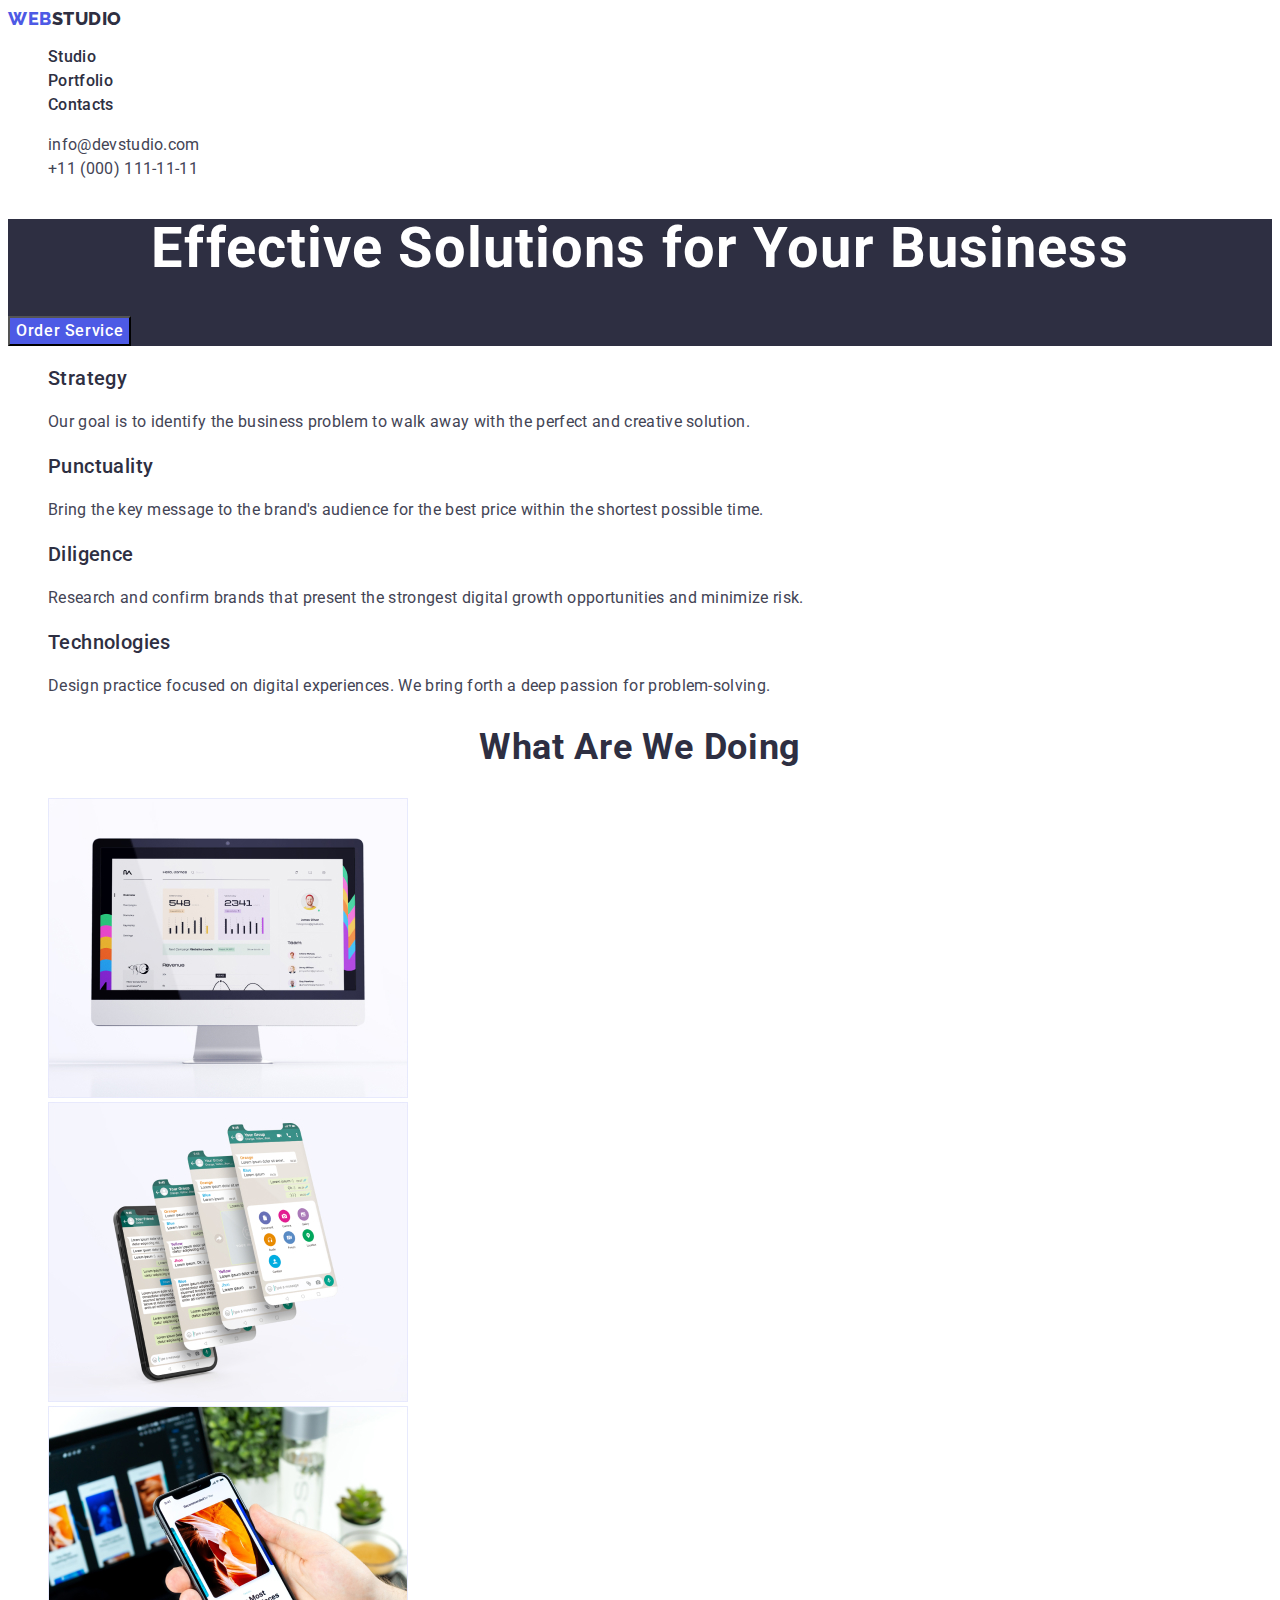
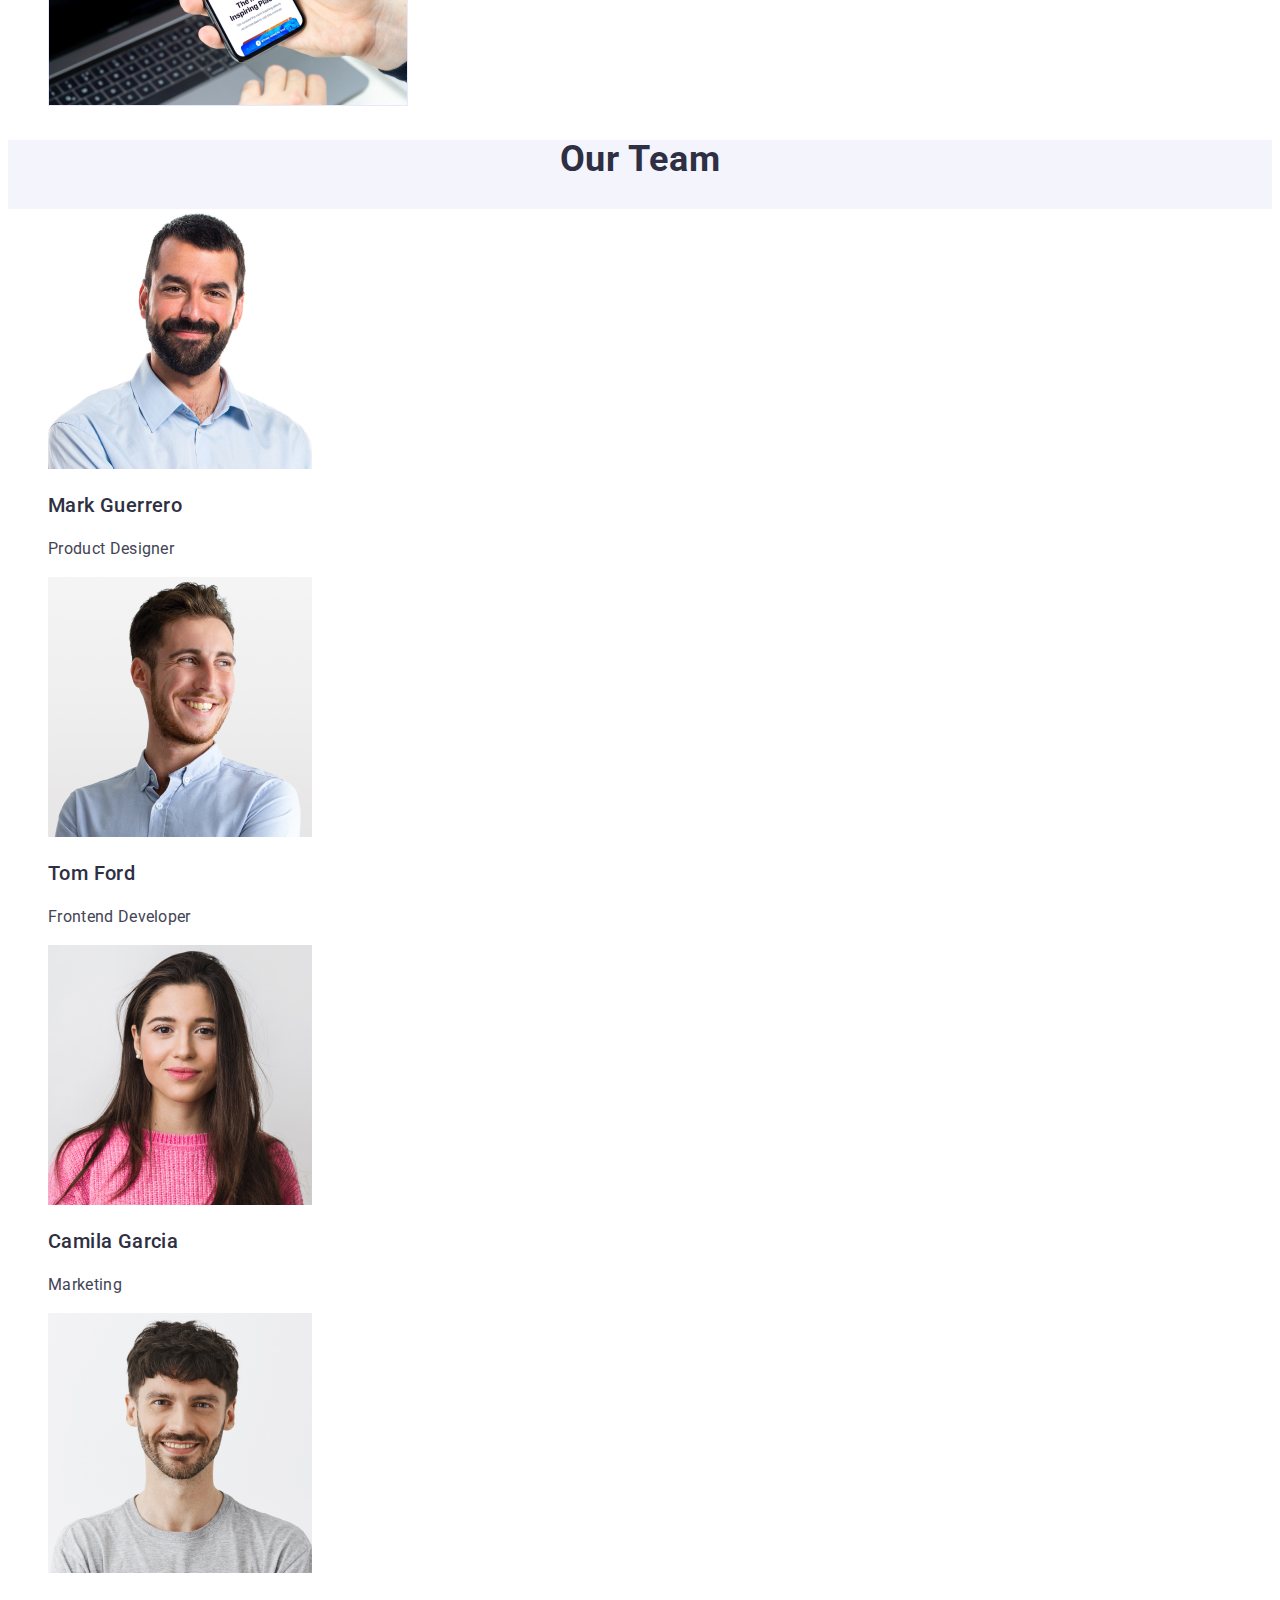
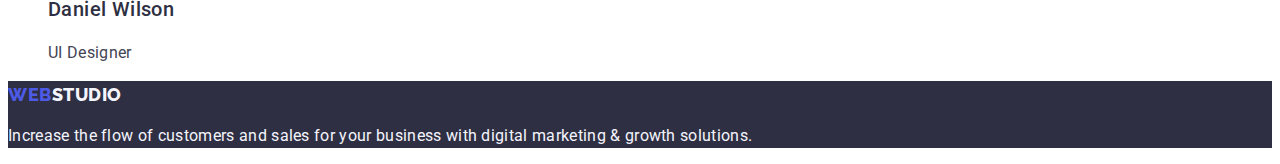
<file: index.html>
<!DOCTYPE html>
<html lang="en">
  <head>
    <meta charset="UTF-8" />
    <meta http-equiv="X-UA-Compatible" content="IE=edge" />
    <meta name="viewport" content="width=device-width, initial-scale=1.0" />
    <title>WebStudio</title>
    <link rel="preconnect" href="https://fonts.googleapis.com" />
    <link rel="preconnect" href="https://fonts.gstatic.com" crossorigin />
    <link
      href="https://fonts.googleapis.com/css2?family=Raleway:wght@800&family=Roboto:wght@400;500;700;900&display=swap"
      rel="stylesheet"
    />
    <link rel="stylesheet" href="./css/styles.css" />
  </head>
  <body>
    <!-- Header -->
    <header class="page-header">
      <nav class="page-nav">
        <a class="logo-first-part-header link" href="./index.html"
          >Web<span class="logo-second-part-header">Studio</span></a
        >
        <ul class="menu list">
          <li class="menu-item">
            <a class="menu-link link" href="./index.html">Studio</a>
          </li>
          <li class="menu-item">
            <a class="menu-link link" href="./portfolio.html">Portfolio</a>
          </li>
          <li class="menu-item">
            <a class="menu-link link" href="">Contacts</a>
          </li>
        </ul>
      </nav>
      <address class="address-list">
        <ul class="address-menu list">
          <li class="address-item">
            <a class="address-link link" href="mailto:info@devstudio.com"
              >info@devstudio.com</a
            >
          </li>
          <li class="address-item">
            <a class="address-link link" href="tel:+110001111111"
              >+11 (000) 111-11-11</a
            >
          </li>
        </ul>
      </address>
    </header>
    <main>
      <!-- Hero -->
      <section class="hero">
        <h1 class="main-title">Effective Solutions for Your Business</h1>
        <button class="order-button" type="button">Order Service</button>
      </section>
      <section class="our-goals">
        <!--Our goals-->
        <h2></h2>
        <ul class="goals-menu list list">
          <li class="goals-list list">
            <h3 class="goals-item">Strategy</h3>
            <p class="goals-description">
              Our goal is to identify the business problem to walk away with the
              perfect and creative solution.
            </p>
          </li>
          <li class="goals-list list">
            <h3 class="goals-item">Punctuality</h3>
            <p class="goals-description">
              Bring the key message to the brand's audience for the best price
              within the shortest possible time.
            </p>
          </li>
          <li class="goals-list list">
            <h3 class="goals-item">Diligence</h3>
            <p class="goals-description">
              Research and confirm brands that present the strongest digital
              growth opportunities and minimize risk.
            </p>
          </li>
          <li class="goals-list list">
            <h3 class="goals-item">Technologies</h3>
            <p class="goals-description">
              Design practice focused on digital experiences. We bring forth a
              deep passion for problem-solving.
            </p>
          </li>
        </ul>
      </section>
      <section class="our-services">
        <!--Our Services-->
        <h2 class="services">What are we doing</h2>
        <ul class="services-img list">
          <li class="services-list">
            <img
              class="services-img list"
              src="./images/section2/section2_1.jpg"
              alt="web design"
              width="360"
              height="300"
            />
          </li>
          <li>
            <img
              class="services-img list"
              src="./images/section2/section2_2.jpg"
              alt="design for applications"
              width="360"
              height="300"
            />
          </li>
          <li>
            <img
              class="services-img list"
              src="./images/section2/section2_3.jpg"
              alt="web design for mobile phones"
              width="360"
              height="300"
            />
          </li>
        </ul>
      </section>
      <section class="our-team-section">
        <!--Our Team-->
        <h2 class="team-section">Our Team</h2>
        <ul class="team-menu list">
          <li class="team-item list">
            <img
              class="team-photo"
              src="./images/section3/mark-guerrero.jpg"
              alt="Mark Guerrero"
              width="264"
              height="260"
            />
            <h3 class="team-name">Mark Guerrero</h3>
            <p class="team-position">Product Designer</p>
          </li>
          <li class="team-item list">
            <img
              class="team-photo"
              src="./images/section3/tom-ford.jpg"
              alt="Tom Ford"
              width="264"
              height="260"
            />
            <h3 class="team-name">Tom Ford</h3>
            <p class="team-position">Frontend Developer</p>
          </li>
          <li class="team-item list">
            <img
              class="team-photo"
              src="./images/section3/camila-garcia.jpg"
              alt="Camila Garcia"
              width="264"
              height="260"
            />
            <h3 class="team-name">Camila Garcia</h3>
            <p class="team-position">Marketing</p>
          </li>
          <li class="team-item list">
            <img
              class="team-photo"
              src="./images/section3/daniel-wilson.jpg"
              alt="Daniel Wilson"
              width="264"
              height="260"
            />
            <h3 class="team-name">Daniel Wilson</h3>
            <p class="team-position">UI Designer</p>
          </li>
        </ul>
      </section>
    </main>
    <!-- Footer -->
    <footer class="footer">
      <a class="logo-first-part-footer link" href="./index.html"
        >Web<span class="logo-second-part-footer">Studio</span></a
      >
      <p class="footer-description">
        Increase the flow of customers and sales for your business with digital
        marketing & growth solutions.
      </p>
    </footer>
  </body>
</html>
</file>
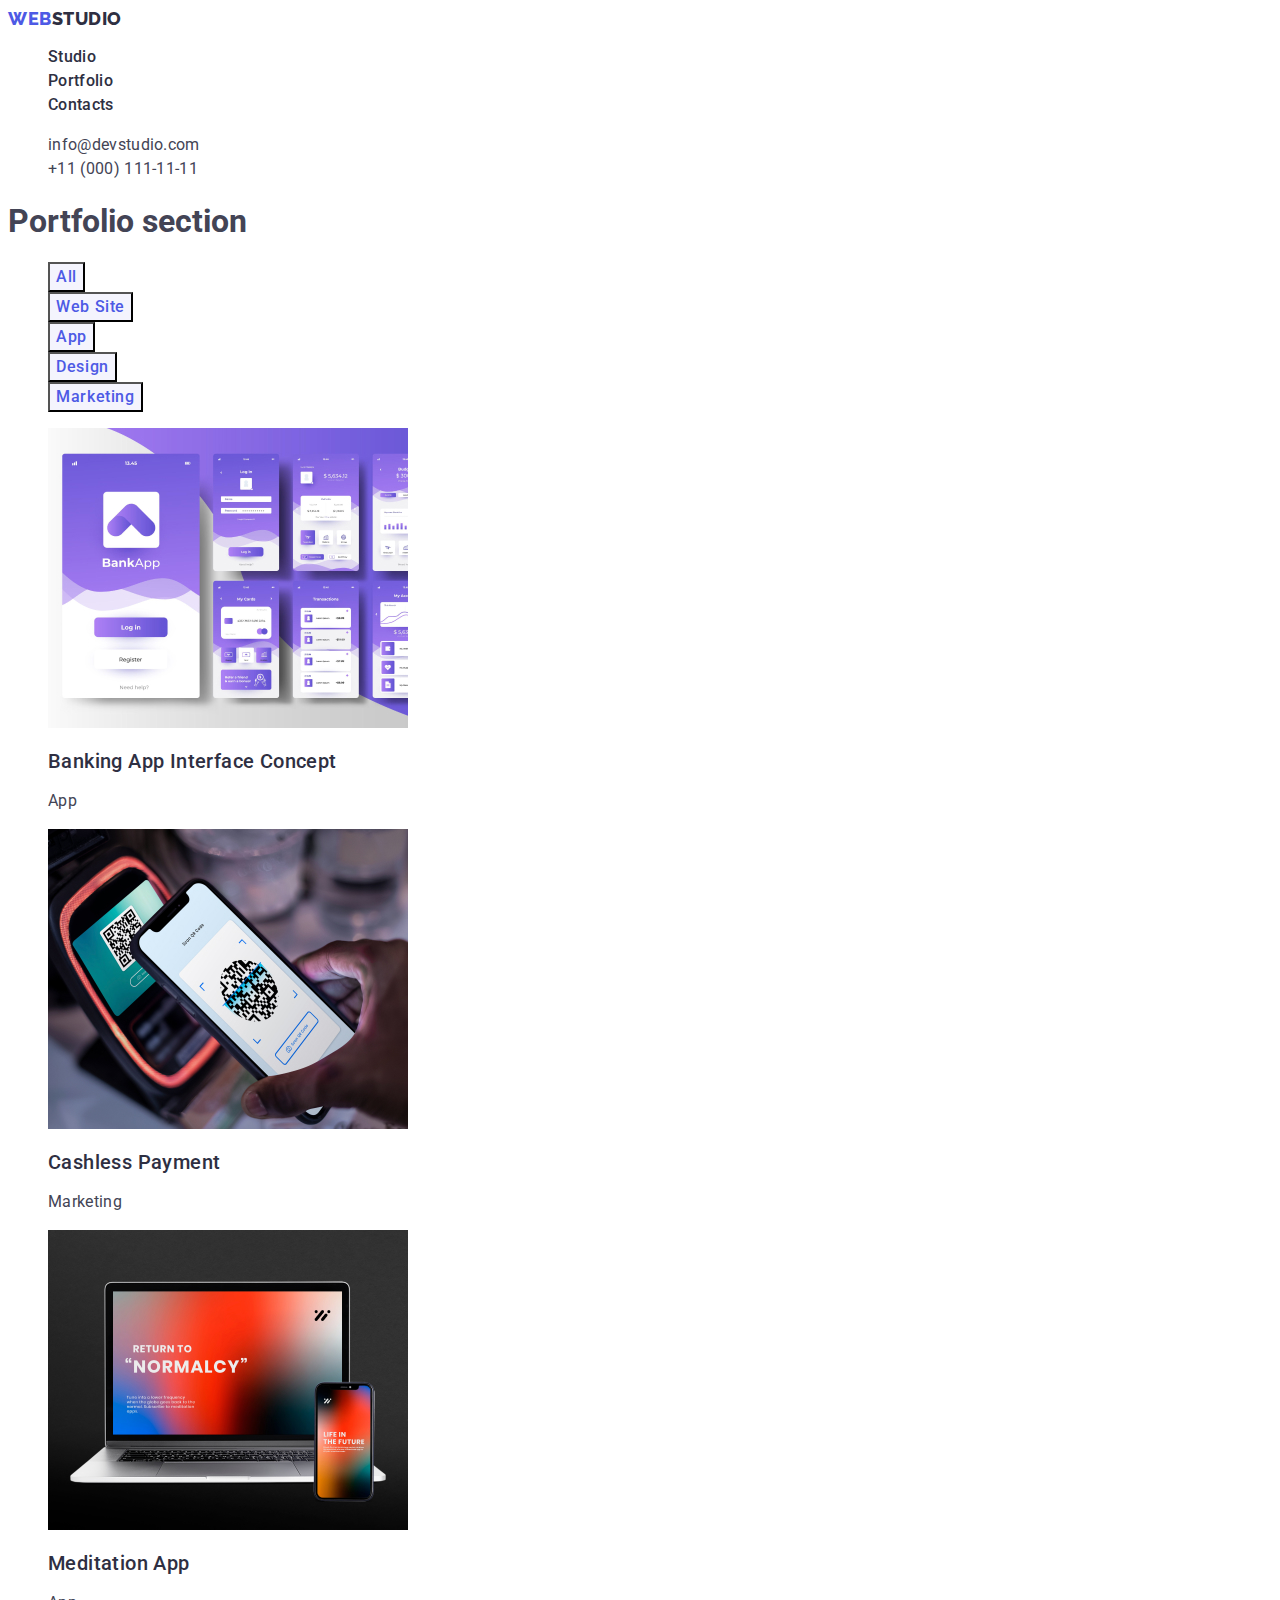
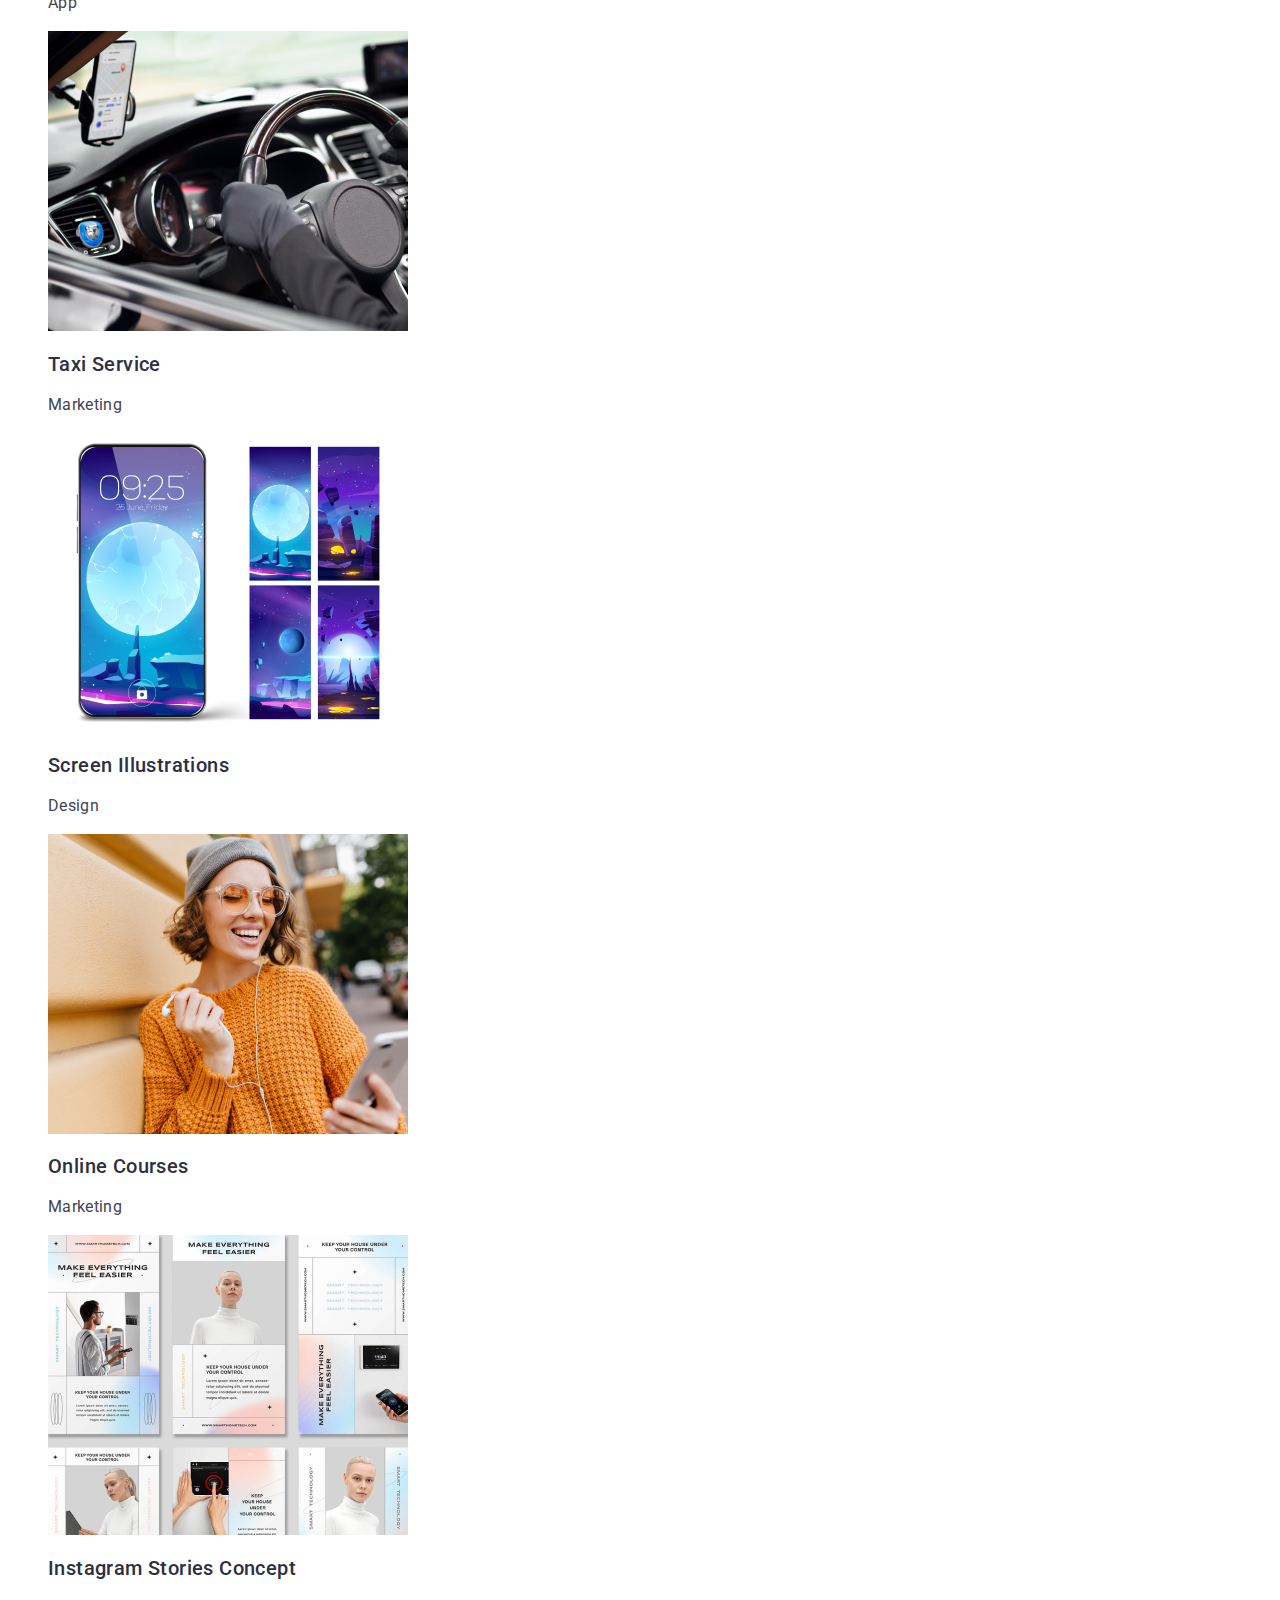
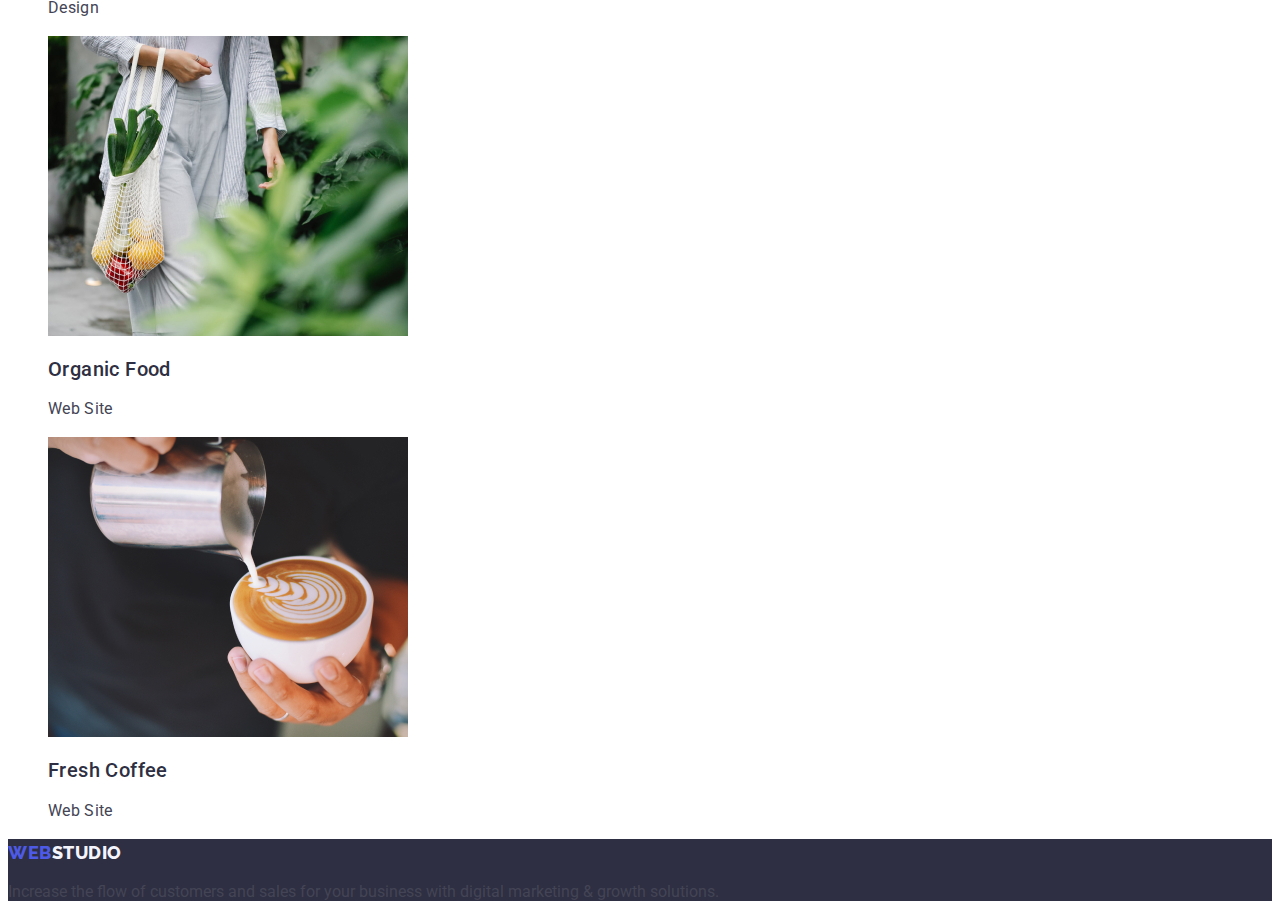
<file: portfolio.html>
<!DOCTYPE html>
<html lang="en">
  <head>
    <meta charset="UTF-8" />
    <meta http-equiv="X-UA-Compatible" content="IE=edge" />
    <meta name="viewport" content="width=device-width, initial-scale=1.0" />
    <title>Portfolio</title>
    <link rel="preconnect" href="https://fonts.googleapis.com" />
    <link rel="preconnect" href="https://fonts.gstatic.com" crossorigin />
    <link
      href="https://fonts.googleapis.com/css2?family=Raleway:wght@800&family=Roboto:wght@400;500;700;900&display=swap"
      rel="stylesheet"
    />
    <link rel="stylesheet" href="./css/styles.css" />
  </head>
  <body>
    <!-- Header -->
    <header class="page-header">
      <nav class="page-nav">
        <a class="logo-first-part-header link" href="./index.html"
          >Web<span class="logo-second-part-header">Studio</span></a
        >
        <ul class="menu list">
          <li class="menu-item">
            <a class="menu-link link" href="./index.html">Studio</a>
          </li>
          <li class="menu-item">
            <a class="menu-link link" href="./portfolio.html">Portfolio</a>
          </li>
          <li class="menu-item">
            <a class="menu-link link" href="">Contacts</a>
          </li>
        </ul>
      </nav>
      <address class="address-list">
        <ul class="address-menu list">
          <li class="address-item">
            <a class="address-link link" href="mailto:info@devstudio.com"
              >info@devstudio.com</a
            >
          </li>
          <li class="address-item">
            <a class="address-link link" href="tel:+110001111111"
              >+11 (000) 111-11-11</a
            >
          </li>
        </ul>
      </address>
    </header>
    <main>
      <section class="main-portfolio-section">
        <h1>Portfolio section</h1>
        <!-- Filter buttons -->
        <ul class="filter-menu list">
          <li class="filter-item list" id="#all">
            <button class="filter-button" type="button">All</button>
          </li>
          <li class="filter-item list" id="#website">
            <button class="filter-button" type="button">Web Site</button>
          </li>
          <li class="filter-item list" id="#app">
            <button class="filter-button" type="button">App</button>
          </li>
          <li class="filter-item list" id="#design">
            <button class="filter-button" type="button">Design</button>
          </li>
          <li class="filter-item list" id="#marketing">
            <button class="filter-button" type="button">Marketing</button>
          </li>
        </ul>
        <!-- Images group 1 -->
        <ul class="portfolio-job-list list">
          <li class="portfolio-list link">
            <a class="port-links link" href="">
              <img
                class="images-group"
                src="./images/portfolio/image_group_1/1.jpg"
                alt="screenshots on mobile phone of banking app"
                width="360"
                height="300"
              />
              <h2 class="portfolio-list-head">Banking App Interface Concept</h2>
              <p class="portfolio-list-description">App</p>
            </a>
          </li>
          <li class="portfolio-list link">
            <a class="port-links link" href="">
              <img
                class="images-group"
                src="./images/portfolio/image_group_1/2.jpg"
                alt="man paying with mobile by qr-code"
                width="360"
                height="300"
              />
              <h2 class="portfolio-list-head">Cashless Payment</h2>
              <p class="portfolio-list-description">Marketing</p>
            </a>
          </li>
          <li class="portfolio-list link">
            <a class="port-links link" href="">
              <img
                class="images-group"
                src="./images/portfolio/image_group_1/3.jpg"
                alt="mobile phone and lapton showing app"
                width="360"
                height="300"
              />
              <h2 class="portfolio-list-head">Meditation App</h2>
              <p class="portfolio-list-description">App</p>
            </a>
          </li>

          <!-- Images group 2 -->
          <li class="portfolio-list link">
            <a class="port-links link" href="">
              <img
                class="images-group"
                src="./images/portfolio/image_group_2/1.jpg"
                alt="man driving a car"
                width="360"
                height="300"
              />
              <h2 class="portfolio-list-head">Taxi Service</h2>
              <p class="portfolio-list-description">Marketing</p>
            </a>
          </li>
          <li class="portfolio-list link">
            <a class="port-links link" href="">
              <img
                class="images-group"
                src="./images/portfolio/image_group_2/2.jpg"
                alt="phone with different Illustrations"
                width="360"
                height="300"
              />
              <h2 class="portfolio-list-head">Screen Illustrations</h2>
              <p class="portfolio-list-description">Design</p>
            </a>
          </li>
          <li class="portfolio-list link">
            <a class="port-links link" href="">
              <img
                class="images-group"
                src="./images/portfolio/image_group_2/3.jpg"
                alt="girl listening music and smiling"
                width="360"
                height="300"
              />
              <h2 class="portfolio-list-head">Online Courses</h2>
              <p class="portfolio-list-description">Marketing</p>
            </a>
          </li>
          <!-- Images group 3 -->

          <li class="portfolio-list link">
            <a class="port-links link" href="">
              <img
                class="images-group"
                src="./images/portfolio/image_group_3/1.jpg"
                alt="screenshots from applications"
                width="360"
                height="300"
              />
              <h2 class="portfolio-list-head">Instagram Stories Concept</h2>
              <p class="portfolio-list-description">Design</p>
            </a>
          </li>
          <li class="portfolio-list link">
            <a class="port-links link" href="">
              <img
                class="images-group"
                src="./images/portfolio/image_group_3/2.jpg"
                alt="woman with veggies and fruits"
                width="360"
                height="300"
              />
              <h2 class="portfolio-list-head">Organic Food</h2>
              <p class="portfolio-list-description">Web Site</p>
            </a>
          </li>
          <li class="portfolio-list link">
            <a class="port-links link" href="">
              <img
                class="images-group"
                src="./images/portfolio/image_group_3/3.jpg"
                alt="man making coffee"
                width="360"
                height="300"
              />
              <h2 class="portfolio-list-head">Fresh Coffee</h2>
              <p class="portfolio-list-description">Web Site</p>
            </a>
          </li>
        </ul>
      </section>
    </main>
    <footer class="footer">
      <a class="logo-first-part-footer link" href="./index.html"
        >Web<span class="logo-second-part-footer">Studio</span></a
      >
      <p class="footer-decription">
        Increase the flow of customers and sales for your business with digital
        marketing & growth solutions.
      </p>
    </footer>
  </body>
</html>
</file>
<file: css/styles.css>
:root {
--accent-color: #404BBF;
--headers-description: #2E2F42;
--descriptions: #434455;
--footer-description: #F4F4FD;
--button-color: #4d5ae5;
--button-background: #F4F4FD;
}
.list {
    list-style: none;
}
.link {
    text-decoration: none;
}
body {
    font-family: 'Roboto', sans-serif;
    background-color: #FFFFFF;
    color: #434455;
    
}
/* ===============HEADER=============== */
.logo-first-part-header {
font-family: 'Raleway', sans-serif;
    font-style: normal;
    font-weight: 800;
    font-size: 18px;
    line-height: 1.17;
    letter-spacing: 0.03em;
    text-transform: uppercase;
    color: #4d5ae5;

}
.logo-second-part-header {
font-family: 'Raleway', sans-serif;
    font-style: normal;
    font-weight: 800;
    font-size: 18px;
    line-height: 1.17;
    letter-spacing: 0.03em;
    text-transform: uppercase;
    color: #2e2f42;

}

.menu-link {
        font-style: normal;
        font-weight: 500;
        font-size: 16px;
        line-height: 1.5;
        letter-spacing: 0.02em;
        color: var(--headers-description);
}
.menu-link:hover,
.menu-link:focus {
    color: #404bbf;

}
address {
    font-style: normal;
}
.address-link {
        font-style: normal;
        list-style: none;
        font-weight: 400;
        font-size: 16px;
        line-height: 1.5;
        letter-spacing: 0.02em;
        color: #434455;
}
.address-link:hover,
.address-link:focus {
color: #404bbf;
}
/* ===============/HEADER=============== */

/* ===============Hero=============== */
.hero {
    background-color: #2e2f42;
}
.main-title {
    font-weight: 700;
    font-size: 56px;
    line-height: 1.07;
    text-align: center;
    letter-spacing: 0.02em;
    color: #ffffff;
}
.order-button {
    font-family: "Roboto", sans-serif;
        font-weight: 500;
        font-size: 16px;
        line-height: 1.5;
        letter-spacing: 0.04em;
        background: #4D5AE5;
        color:#ffffff;
    cursor: pointer;
}
.order-button:hover,
.order-button:focus {
    background-color: #404BBF
}
/* ===============/Hero=============== */

/* ===============Our Goals=============== */
.goals-item {
        font-weight: 500;
        font-size: 20px;
        line-height: 1.2;
        letter-spacing: 0.02em;
        color: var(--headers-description);
}
.goals-description {
        font-weight: 400;
        font-size: 16px;
        line-height: 1.5;
        letter-spacing: 0.02em;
        color: var(--descriptions);
}
/* ===============/Our Goals=============== */


/* ===============Our Services=============== */
.services {
        font-weight: 700;
        font-size: 36px;
        line-height: 1.11;
        text-align: center;
        letter-spacing: 0.02em;
        text-transform: capitalize;
        color: var(--headers-description);
}
/* ===============/Our Services=============== */

/* ===============Our Team=============== */
.our-team-section {
    background-color: #F4F4FD
}
.team-section {
    font-weight: 700;
        font-size: 36px;
        line-height: 1.11;
        letter-spacing: 0.02em;
        text-transform: capitalize;
        text-align: center;
        color: var(--headers-description);

}
.team-menu {
    background-color: #FFFFFF
}
.team-item {
    background-color: #FFFFFF;
}
.team-name {
    font-weight: 500;
        font-size: 20px;
        line-height: 1.2;
        letter-spacing: 0.02em;
        color: var(--headers-description);
}
.team-position {
    font-weight: 400;
        font-size: 16px;
        line-height: 1.5;
        letter-spacing: 0.02em;
        color: var(--descriptions);
}
/* ===============/Our Team=============== */


/* ===============Footer=============== */
.footer {
    background-color: #2e2f42;
}
.logo-first-part-footer {
    font-family: 'Raleway', sans-serif;
        font-weight: 800;
        font-size: 18px;
        line-height: 1.17;
        letter-spacing: 0.03em;
        text-transform: uppercase;
        color: #4d5ae5;
}
.logo-second-part-footer {
    font-family: 'Raleway', sans-serif;
    font-weight: 800;
    font-size: 18px;
    line-height: 1.5;
    letter-spacing: 0.03em;
    text-transform: uppercase;
    color: var(--footer-description);
}
.footer-description {
        font-weight: 400;
        font-size: 16px;
        line-height: 1.5;
        letter-spacing: 0.02em;
        color:var(--footer-description);
}
/* ===============/Footer=============== */


/* ===============Portfolio=============== */
.portfolio-list {
    text-decoration: none;
}
.filter-button {
    font-family: 'Roboto', sans-serif;
    font-weight: 500;
    font-size: 16px;
    line-height: 1.5;
    letter-spacing: 0.04em;
    cursor: pointer;
    color: var(--button-color);
    background-color: var(--button-background);
}
.filter-button:focus,
.filter-button:hover {
    background-color: var(--accent-color);
    color: #FFFFFF;
    
}
.portfolio-list-head {
    font-weight: 500;
    font-size: 20px;
    line-height: 1.2;
    letter-spacing: 0.02em;
    color: var(--headers-description);
    text-decoration: none;
}
.portfolio-list-description {
    font-size: 16px;
    line-height: 1.5;
    letter-spacing: 0.02em;
    color: var(--descriptions);
    text-decoration: none;
}
/* ===============/Portfolio=============== */
</file>
